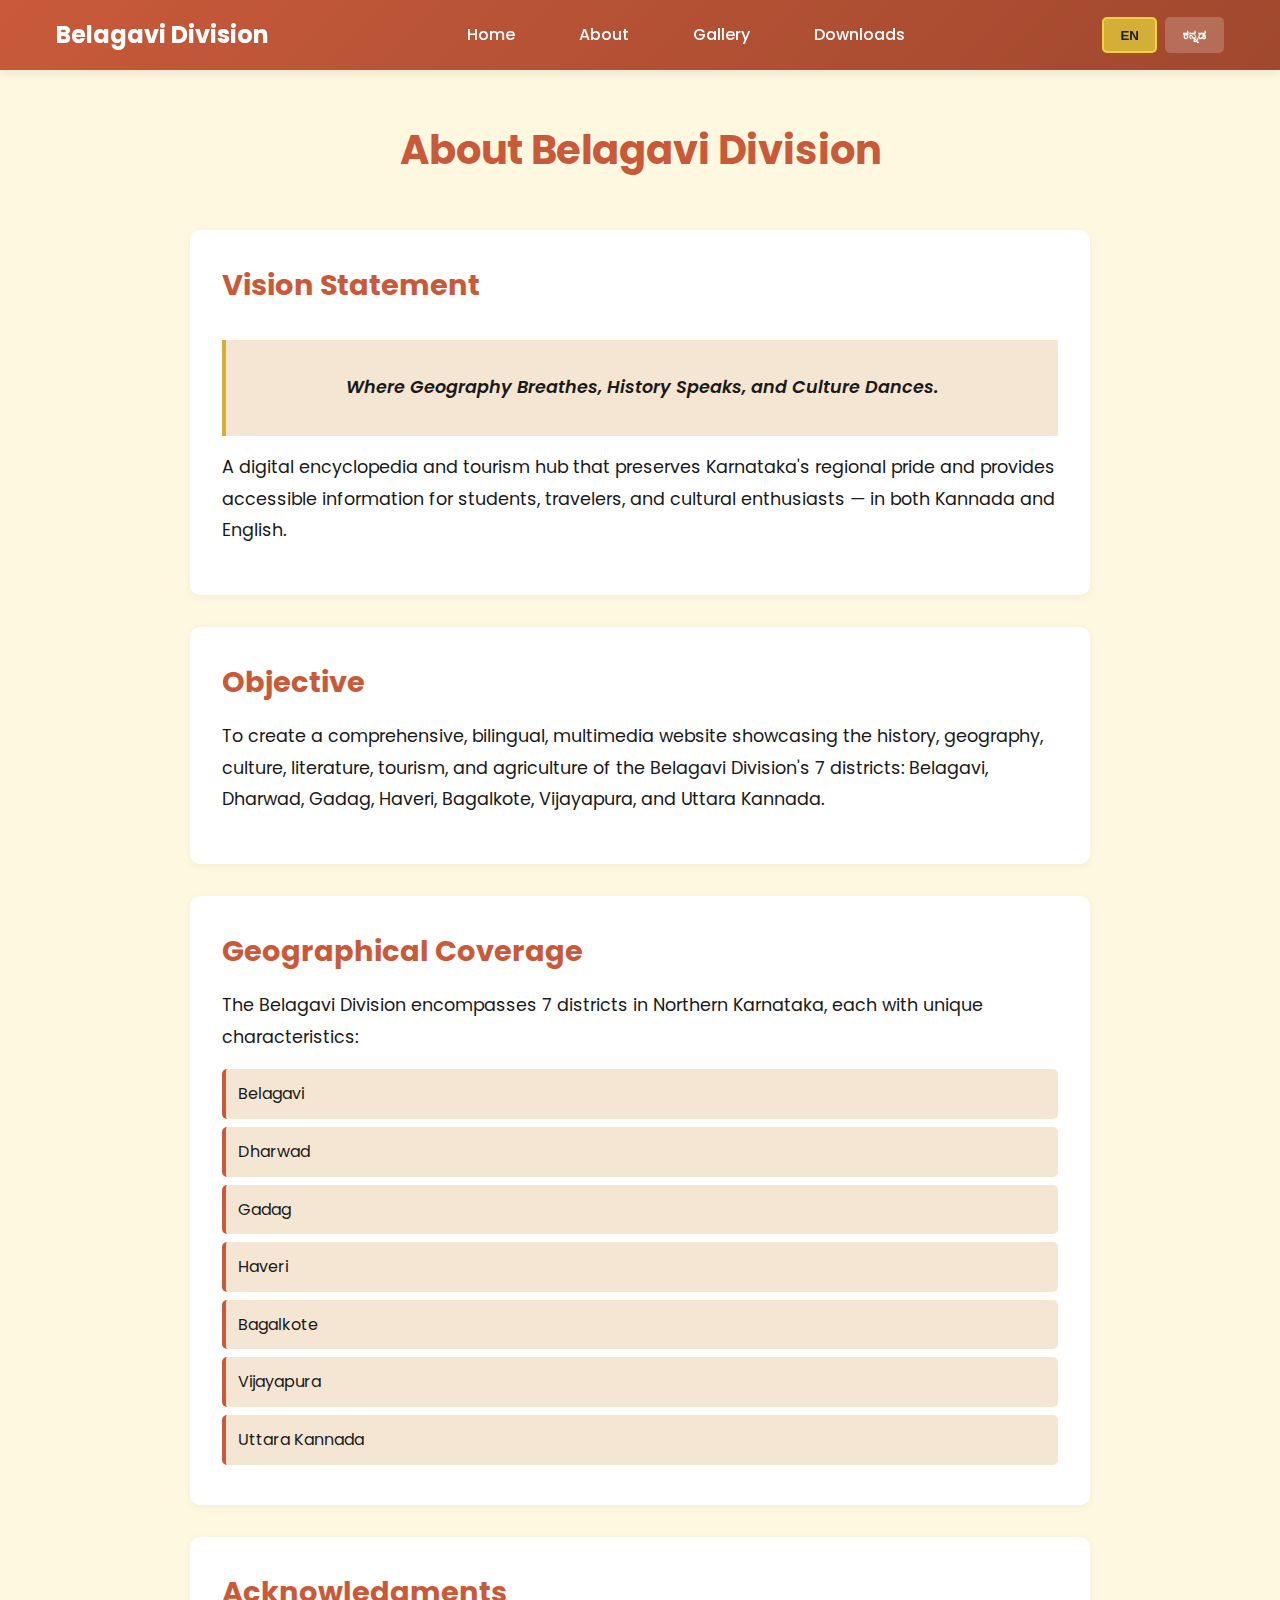
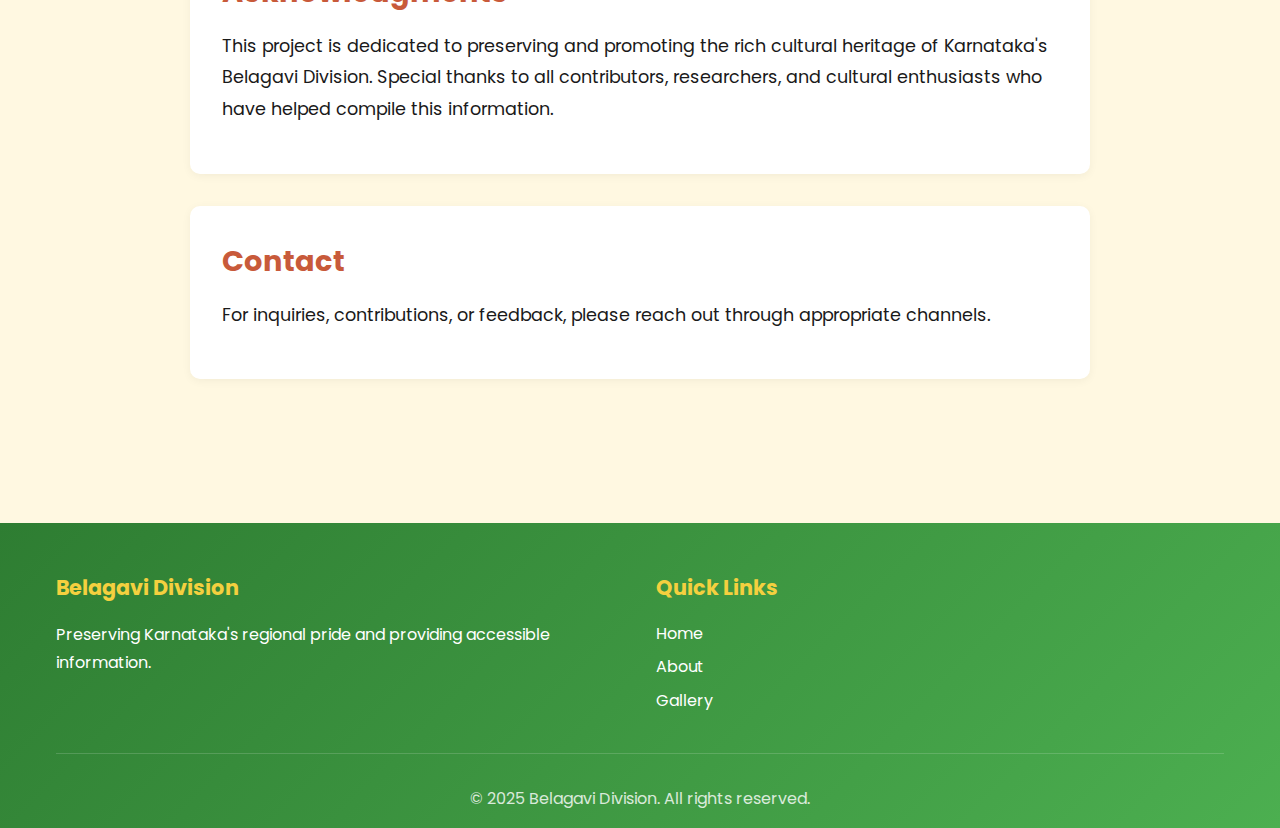
<file: about.html>
<!DOCTYPE html>
<html lang="en">
<head>
    <meta charset="UTF-8">
    <meta name="viewport" content="width=device-width, initial-scale=1.0">
    <meta name="description" content="About Belagavi Division - Bilingual Information & Cultural Website">
    <title>About - Belagavi Division</title>
    
    <!-- Google Fonts -->
    <link rel="preconnect" href="https://fonts.googleapis.com">
    <link rel="preconnect" href="https://fonts.gstatic.com" crossorigin>
    <link href="https://fonts.googleapis.com/css2?family=Poppins:wght@300;400;500;600;700&family=Noto+Sans+Kannada:wght@400;500;600;700&display=swap" rel="stylesheet">
    
    <!-- Custom CSS -->
    <link rel="stylesheet" href="assets/css/style.css">
</head>
<body>
    <!-- Navigation -->
    <nav class="navbar">
        <div class="container">
            <div class="nav-brand">
                <a href="index.html">
                    <h1 data-en="Belagavi Division" data-kn="ಬೆಳಗಾವಿ ವಿಭಾಗ">Belagavi Division</h1>
                </a>
            </div>
            <ul class="nav-menu">
                <li><a href="index.html" data-en="Home" data-kn="ಮುಖಪುಟ">Home</a></li>
                <li><a href="about.html" data-en="About" data-kn="ನಮ್ಮ ಬಗ್ಗೆ">About</a></li>
                <li><a href="gallery.html" data-en="Gallery" data-kn="ಗ್ಯಾಲರಿ">Gallery</a></li>
                <li><a href="index.html#download" data-en="Downloads" data-kn="ಡೌನ್ಲೋಡ್ಗಳು">Downloads</a></li>
            </ul>
            <div class="language-toggle">
                <button class="lang-btn active" data-lang="en">EN</button>
                <button class="lang-btn" data-lang="kn">ಕನ್ನಡ</button>
            </div>
            <div class="hamburger">
                <span></span>
                <span></span>
                <span></span>
            </div>
        </div>
    </nav>

    <!-- About Section -->
    <section class="about-section">
        <div class="container">
            <h1 class="page-title" data-en="About Belagavi Division" data-kn="ಬೆಳಗಾವಿ ವಿಭಾಗದ ಬಗ್ಗೆ">About Belagavi Division</h1>
            
            <div class="about-content">
                <div class="about-block">
                    <h2 data-en="Vision Statement" data-kn="ದೃಷ್ಟಿ ಹೇಳಿಕೆ">Vision Statement</h2>
                    <p class="vision-quote" data-en="Where Geography Breathes, History Speaks, and Culture Dances." data-kn="ಭೂಗೋಳವು ಉಸಿರಾಡುವ, ಇತಿಹಾಸವು ಮಾತನಾಡುವ ಮತ್ತು ಸಂಸ್ಕೃತಿಯು ನೃತ್ಯ ಮಾಡುವ ಸ್ಥಳ.">
                        "Where Geography Breathes, History Speaks, and Culture Dances."
                    </p>
                    <p data-en="A digital encyclopedia and tourism hub that preserves Karnataka's regional pride and provides accessible information for students, travelers, and cultural enthusiasts — in both Kannada and English." data-kn="ಕರ್ನಾಟಕದ ಪ್ರಾದೇಶಿಕ ಹೆಮ್ಮೆಯನ್ನು ಸಂರಕ್ಷಿಸುವ ಮತ್ತು ವಿದ್ಯಾರ್ಥಿಗಳು, ಪ್ರಯಾಣಿಕರು ಮತ್ತು ಸಾಂಸ್ಕೃತಿಕ ಉತ್ಸಾಹಿಗಳಿಗೆ ಪ್ರವೇಶಿಸಬಹುದಾದ ಮಾಹಿತಿಯನ್ನು ಒದಗಿಸುವ ಡಿಜಿಟಲ್ ವಿಶ್ವಕೋಶ ಮತ್ತು ಪ್ರವಾಸೋದ್ಯಮ ಕೇಂದ್ರ — ಕನ್ನಡ ಮತ್ತು ಇಂಗ್ಲಿಷ್ ಎರಡರಲ್ಲೂ.">
                        A digital encyclopedia and tourism hub that preserves Karnataka's regional pride and provides accessible information for students, travelers, and cultural enthusiasts — in both Kannada and English.
                    </p>
                </div>

                <div class="about-block">
                    <h2 data-en="Objective" data-kn="ಉದ್ದೇಶ">Objective</h2>
                    <p data-en="To create a comprehensive, bilingual, multimedia website showcasing the history, geography, culture, literature, tourism, and agriculture of the Belagavi Division's 7 districts: Belagavi, Dharwad, Gadag, Haveri, Bagalkote, Vijayapura, and Uttara Kannada." data-kn="ಬೆಳಗಾವಿ ವಿಭಾಗದ 7 ಜಿಲ್ಲೆಗಳ ಇತಿಹಾಸ, ಭೂಗೋಳ, ಸಂಸ್ಕೃತಿ, ಸಾಹಿತ್ಯ, ಪ್ರವಾಸೋದ್ಯಮ ಮತ್ತು ಕೃಷಿಯನ್ನು ಪ್ರದರ್ಶಿಸುವ ಸಮಗ್ರ, ದ್ವಿಭಾಷಾ, ಮಲ್ಟಿಮೀಡಿಯಾ ವೆಬ್ಸೈಟ್ ಅನ್ನು ರಚಿಸಲು: ಬೆಳಗಾವಿ, ಧಾರವಾಡ, ಗದಗ, ಹಾವೇರಿ, ಬಾಗಲಕೋಟೆ, ವಿಜಯಪುರ ಮತ್ತು ಉತ್ತರ ಕನ್ನಡ.">
                        To create a comprehensive, bilingual, multimedia website showcasing the history, geography, culture, literature, tourism, and agriculture of the Belagavi Division's 7 districts: Belagavi, Dharwad, Gadag, Haveri, Bagalkote, Vijayapura, and Uttara Kannada.
                    </p>
                </div>

                <div class="about-block">
                    <h2 data-en="Geographical Coverage" data-kn="ಭೌಗೋಳಿಕ ವ್ಯಾಪ್ತಿ">Geographical Coverage</h2>
                    <p data-en="The Belagavi Division encompasses 7 districts in Northern Karnataka, each with unique characteristics:" data-kn="ಬೆಳಗಾವಿ ವಿಭಾಗವು ಉತ್ತರ ಕರ್ನಾಟಕದ 7 ಜಿಲ್ಲೆಗಳನ್ನು ಒಳಗೊಂಡಿದೆ, ಪ್ರತಿಯೊಂದೂ ಅನನ್ಯ ಲಕ್ಷಣಗಳನ್ನು ಹೊಂದಿದೆ:">
                        The Belagavi Division encompasses 7 districts in Northern Karnataka, each with unique characteristics:
                    </p>
                    <ul class="district-list">
                        <li data-en="Belagavi" data-kn="ಬೆಳಗಾವಿ">Belagavi</li>
                        <li data-en="Dharwad" data-kn="ಧಾರವಾಡ">Dharwad</li>
                        <li data-en="Gadag" data-kn="ಗದಗ">Gadag</li>
                        <li data-en="Haveri" data-kn="ಹಾವೇರಿ">Haveri</li>
                        <li data-en="Bagalkote" data-kn="ಬಾಗಲಕೋಟೆ">Bagalkote</li>
                        <li data-en="Vijayapura" data-kn="ವಿಜಯಪುರ">Vijayapura</li>
                        <li data-en="Uttara Kannada" data-kn="ಉತ್ತರ ಕನ್ನಡ">Uttara Kannada</li>
                    </ul>
                </div>

                <div class="about-block">
                    <h2 data-en="Acknowledgments" data-kn="ಅಭಿನಂದನೆಗಳು">Acknowledgments</h2>
                    <p data-en="This project is dedicated to preserving and promoting the rich cultural heritage of Karnataka's Belagavi Division. Special thanks to all contributors, researchers, and cultural enthusiasts who have helped compile this information." data-kn="ಈ ಯೋಜನೆಯು ಕರ್ನಾಟಕದ ಬೆಳಗಾವಿ ವಿಭಾಗದ ಸಮೃದ್ಧ ಸಾಂಸ್ಕೃತಿಕ ಆನುವಂಶಿಕತೆಯನ್ನು ಸಂರಕ್ಷಿಸಲು ಮತ್ತು ಪ್ರಚಾರ ಮಾಡಲು ಮೀಸಲಾಗಿದೆ. ಈ ಮಾಹಿತಿಯನ್ನು ಸಂಕಲಿಸಲು ಸಹಾಯ ಮಾಡಿದ ಎಲ್ಲಾ ಕೊಡುಗೆದಾರರು, ಸಂಶೋಧಕರು ಮತ್ತು ಸಾಂಸ್ಕೃತಿಕ ಉತ್ಸಾಹಿಗಳಿಗೆ ವಿಶೇಷ ಧನ್ಯವಾದಗಳು.">
                        This project is dedicated to preserving and promoting the rich cultural heritage of Karnataka's Belagavi Division. Special thanks to all contributors, researchers, and cultural enthusiasts who have helped compile this information.
                    </p>
                </div>

                <div class="about-block">
                    <h2 data-en="Contact" data-kn="ಸಂಪರ್ಕ">Contact</h2>
                    <p data-en="For inquiries, contributions, or feedback, please reach out through appropriate channels." data-kn="ಪ್ರಶ್ನೆಗಳು, ಕೊಡುಗೆಗಳು ಅಥವಾ ಪ್ರತಿಕ್ರಿಯೆಗಳಿಗಾಗಿ, ದಯವಿಟ್ಟು ಸೂಕ್ತ ಚಾನೆಲ್ಗಳ ಮೂಲಕ ಸಂಪರ್ಕಿಸಿ.">
                        For inquiries, contributions, or feedback, please reach out through appropriate channels.
                    </p>
                </div>
            </div>
        </div>
    </section>

    <!-- Footer -->
    <footer class="footer">
        <div class="container">
            <div class="footer-content">
                <div class="footer-section">
                    <h3 data-en="Belagavi Division" data-kn="ಬೆಳಗಾವಿ ವಿಭಾಗ">Belagavi Division</h3>
                    <p data-en="Preserving Karnataka's regional pride and providing accessible information." data-kn="ಕರ್ನಾಟಕದ ಪ್ರಾದೇಶಿಕ ಹೆಮ್ಮೆಯನ್ನು ಸಂರಕ್ಷಿಸುವುದು ಮತ್ತು ಪ್ರವೇಶಿಸಬಹುದಾದ ಮಾಹಿತಿಯನ್ನು ಒದಗಿಸುವುದು.">
                        Preserving Karnataka's regional pride and providing accessible information.
                    </p>
                </div>
                <div class="footer-section">
                    <h3 data-en="Quick Links" data-kn="ತ್ವರಿತ ಲಿಂಕ್ಗಳು">Quick Links</h3>
                    <ul>
                        <li><a href="index.html" data-en="Home" data-kn="ಮುಖಪುಟ">Home</a></li>
                        <li><a href="about.html" data-en="About" data-kn="ನಮ್ಮ ಬಗ್ಗೆ">About</a></li>
                        <li><a href="gallery.html" data-en="Gallery" data-kn="ಗ್ಯಾಲರಿ">Gallery</a></li>
                    </ul>
                </div>
            </div>
            <div class="footer-bottom">
                <p>&copy; 2025 Belagavi Division. <span data-en="All rights reserved." data-kn="ಎಲ್ಲಾ ಹಕ್ಕುಗಳನ್ನು ಕಾಯ್ದಿರಿಸಲಾಗಿದೆ.">All rights reserved.</span></p>
            </div>
        </div>
    </footer>

    <!-- Custom JavaScript -->
    <script src="assets/js/main.js"></script>
</body>
</html>
</file>
<file: assets/css/style.css>
/* ============================================
   Belagavi Division - Cultural Karnataka Theme
   Colors: Terracotta, Gold, Green, Ivory
   ============================================ */

:root {
    /* Cultural Karnataka Theme Colors */
    --terracotta: #C85A3A;
    --terracotta-dark: #A0482E;
    --terracotta-light: #E88468;
    --gold: #D4AF37;
    --gold-light: #F4D03F;
    --green: #2E7D32;
    --green-light: #4CAF50;
    --ivory: #FFF8E1;
    --ivory-dark: #F5E6D3;
    --white: #FFFFFF;
    --black: #1A1A1A;
    --gray: #6C757D;
    --gray-light: #F8F9FA;
    
    /* Typography */
    --font-english: 'Poppins', sans-serif;
    --font-kannada: 'Noto Sans Kannada', sans-serif;
    
    /* Spacing */
    --spacing-xs: 0.5rem;
    --spacing-sm: 1rem;
    --spacing-md: 2rem;
    --spacing-lg: 3rem;
    --spacing-xl: 4rem;
    
    /* Transitions */
    --transition: all 0.3s ease;
    
    /* Prevent text flickering */
    --text-transition: color 0.2s ease, background-color 0.2s ease;
}

/* ============================================
   Reset & Base Styles
   ============================================ */

* {
    margin: 0;
    padding: 0;
    box-sizing: border-box;
}

html {
    scroll-behavior: smooth;
}

body {
    font-family: var(--font-english);
    color: var(--black);
    background-color: var(--ivory);
    line-height: 1.6;
    overflow-x: hidden;
}

.kannada {
    font-family: var(--font-kannada);
}

.container {
    max-width: 1200px;
    margin: 0 auto;
    padding: 0 var(--spacing-sm);
}

/* ============================================
   Navigation
   ============================================ */

.navbar {
    background: linear-gradient(135deg, var(--terracotta) 0%, var(--terracotta-dark) 100%);
    padding: var(--spacing-sm) 0;
    position: sticky;
    top: 0;
    z-index: 1000;
    box-shadow: 0 2px 10px rgba(0, 0, 0, 0.1);
}

.navbar .container {
    display: flex;
    justify-content: space-between;
    align-items: center;
}

.nav-brand h1 {
    color: var(--white);
    font-size: 1.5rem;
    font-weight: 700;
}

.nav-brand a {
    text-decoration: none;
}

.nav-menu {
    display: flex;
    list-style: none;
    gap: var(--spacing-md);
    align-items: center;
}

.nav-menu a {
    color: var(--white);
    text-decoration: none;
    font-weight: 500;
    transition: var(--transition);
    padding: 0.5rem 1rem;
    border-radius: 5px;
}

.nav-menu a:hover {
    background-color: rgba(255, 255, 255, 0.2);
    color: var(--gold-light);
}

.language-toggle {
    display: flex;
    gap: 0.5rem;
}

.lang-btn {
    background-color: rgba(255, 255, 255, 0.2);
    border: 2px solid transparent;
    color: var(--white);
    padding: 0.5rem 1rem;
    border-radius: 5px;
    cursor: pointer;
    font-weight: 600;
    transition: var(--transition);
}

.lang-btn:hover,
.lang-btn.active {
    background-color: var(--gold);
    color: var(--black);
    border-color: var(--gold-light);
}

.hamburger {
    display: none;
    flex-direction: column;
    cursor: pointer;
    gap: 4px;
}

.hamburger span {
    width: 25px;
    height: 3px;
    background-color: var(--white);
    border-radius: 3px;
    transition: var(--transition);
}

/* ============================================
   Hero Section
   ============================================ */

.hero {
    background: linear-gradient(135deg, var(--gold) 0%, var(--gold-light) 100%);
    padding: var(--spacing-xl) 0;
    text-align: center;
    color: var(--black);
}

.hero-content {
    max-width: 900px;
    margin: 0 auto;
}

.tagline {
    font-size: 2.5rem;
    font-weight: 700;
    margin-bottom: var(--spacing-sm);
    line-height: 1.2;
    text-shadow: 2px 2px 4px rgba(0, 0, 0, 0.1);
}

.hero-subtitle {
    font-size: 1.2rem;
    font-weight: 400;
    color: var(--black);
    opacity: 0.9;
}

.hero-welcome-text {
    margin-top: var(--spacing-lg);
    text-align: center;
}

.welcome-kannada {
    font-size: 2rem;
    font-weight: 700;
    color: var(--white);
    text-shadow: 
        3px 3px 0px rgba(0, 0, 0, 0.3),
        6px 6px 10px rgba(0, 0, 0, 0.5),
        0 0 20px rgba(255, 255, 255, 0.2);
    transform: perspective(500px) rotateX(5deg);
    letter-spacing: 2px;
    font-family: 'Noto Sans Kannada', sans-serif;
    animation: welcomeFloat 3s ease-in-out infinite;
    display: inline-block;
    padding: var(--spacing-md);
    /* Karnataka Flag Colors: Yellow (top) and Red (bottom) */
    background: linear-gradient(to bottom, 
        #FFD700 0%, 
        #FFD700 50%, 
        #DC143C 50%, 
        #DC143C 100%);
    border-radius: 15px;
    border: 3px solid rgba(255, 255, 255, 0.5);
    box-shadow: 
        0 10px 30px rgba(0, 0, 0, 0.4),
        inset 0 1px 0 rgba(255, 255, 255, 0.3),
        inset 0 -1px 0 rgba(255, 255, 255, 0.3);
    position: relative;
    overflow: hidden;
    line-height: 1.6;
}

.welcome-kannada br {
    display: block;
    margin: 0.5rem 0;
}

.welcome-kannada::before {
    content: '';
    position: absolute;
    top: -50%;
    left: -50%;
    width: 200%;
    height: 200%;
    background: linear-gradient(
        45deg,
        transparent,
        rgba(255, 255, 255, 0.1),
        transparent
    );
    transform: rotate(45deg);
    animation: shine 3s infinite;
}

@keyframes welcomeFloat {
    0%, 100% {
        transform: perspective(500px) rotateX(5deg) translateY(0);
    }
    50% {
        transform: perspective(500px) rotateX(5deg) translateY(-10px);
    }
}

@keyframes shine {
    0% {
        left: -50%;
    }
    100% {
        left: 150%;
    }
}

@media (max-width: 768px) {
    .welcome-kannada {
        font-size: 1.5rem;
        padding: var(--spacing-sm);
    }
}

/* ============================================
   Map Section
   ============================================ */

.map-section {
    padding: var(--spacing-lg) 0;
    background-color: var(--white);
}

#map {
    height: 500px;
    width: 100%;
    border-radius: 10px;
    box-shadow: 0 4px 15px rgba(0, 0, 0, 0.1);
    margin-top: var(--spacing-md);
    z-index: 1;
}

.division-label {
    background: transparent !important;
    border: none !important;
    box-shadow: none !important;
}

.division-label div {
    pointer-events: none;
}

/* ============================================
   Search Section
   ============================================ */

.search-section {
    padding: var(--spacing-md) 0;
    background-color: var(--gray-light);
}

.search-box {
    display: flex;
    gap: var(--spacing-sm);
    max-width: 600px;
    margin: 0 auto;
}

.search-box input {
    flex: 1;
    padding: 1rem;
    border: 2px solid var(--terracotta-light);
    border-radius: 5px;
    font-size: 1rem;
    font-family: var(--font-english);
}

.search-box input:focus {
    outline: none;
    border-color: var(--terracotta);
    box-shadow: 0 0 0 3px rgba(200, 90, 58, 0.1);
}

.search-box button {
    padding: 1rem 2rem;
    background-color: var(--terracotta);
    color: var(--white);
    border: none;
    border-radius: 5px;
    font-weight: 600;
    cursor: pointer;
    transition: var(--transition);
}

.search-box button:hover {
    background-color: var(--terracotta-dark);
    transform: translateY(-2px);
    box-shadow: 0 4px 10px rgba(0, 0, 0, 0.2);
}

/* ============================================
   Districts Grid
   ============================================ */

.districts-section {
    padding: var(--spacing-lg) 0;
    background-color: var(--ivory);
}

.section-title {
    font-size: 2rem;
    font-weight: 700;
    color: var(--terracotta);
    margin-bottom: var(--spacing-md);
    text-align: center;
}

.section-subtitle {
    text-align: center;
    font-size: 1.1rem;
    color: var(--gray);
    margin-bottom: var(--spacing-md);
    max-width: 800px;
    margin-left: auto;
    margin-right: auto;
}

/* ============================================
   Posters Section
   ============================================ */

.posters-section {
    padding: var(--spacing-lg) 0;
    background-color: var(--white);
}

.posters-grid {
    display: grid;
    grid-template-columns: repeat(auto-fill, minmax(300px, 1fr));
    gap: var(--spacing-md);
    margin-top: var(--spacing-md);
}

.poster-item {
    position: relative;
    border-radius: 10px;
    overflow: hidden;
    box-shadow: 0 4px 15px rgba(0, 0, 0, 0.1);
    transition: var(--transition);
    cursor: pointer;
    background-color: var(--ivory-dark);
    display: flex;
    align-items: center;
    justify-content: center;
    min-height: 400px;
}

.poster-item:hover {
    transform: translateY(-5px);
    box-shadow: 0 8px 25px rgba(0, 0, 0, 0.15);
}

.poster-item img {
    width: 100%;
    height: auto;
    min-height: 400px;
    max-height: 600px;
    object-fit: contain;
    display: block;
    background-color: var(--ivory-dark);
}

.poster-item::after {
    content: '';
    position: absolute;
    top: 0;
    left: 0;
    right: 0;
    bottom: 0;
    background: linear-gradient(to bottom, transparent 0%, rgba(0, 0, 0, 0.3) 100%);
    opacity: 0;
    transition: var(--transition);
}

.poster-item:hover::after {
    opacity: 1;
}

/* Poster Modal */
.poster-modal {
    display: none;
    position: fixed;
    z-index: 2000;
    left: 0;
    top: 0;
    width: 100%;
    height: 100%;
    background-color: rgba(0, 0, 0, 0.95);
    animation: fadeIn 0.3s ease;
}

.poster-modal-content {
    margin: auto;
    display: block;
    max-width: 90%;
    max-height: 90%;
    margin-top: 50px;
    border-radius: 10px;
    box-shadow: 0 4px 20px rgba(0, 0, 0, 0.5);
}

.poster-modal-caption {
    text-align: center;
    color: var(--white);
    padding: var(--spacing-sm);
    font-size: 1.2rem;
    font-weight: 500;
}

.close-poster-modal {
    position: absolute;
    top: 20px;
    right: 35px;
    color: var(--white);
    font-size: 40px;
    font-weight: bold;
    cursor: pointer;
    transition: var(--transition);
    z-index: 2001;
}

.close-poster-modal:hover {
    color: var(--gold-light);
    transform: scale(1.1);
}

.districts-grid {
    display: grid;
    grid-template-columns: repeat(auto-fit, minmax(300px, 1fr));
    gap: var(--spacing-md);
    margin-top: var(--spacing-md);
}

.district-card {
    background-color: var(--white);
    border-radius: 10px;
    overflow: hidden;
    box-shadow: 0 4px 15px rgba(0, 0, 0, 0.1);
    transition: var(--transition);
    cursor: pointer;
    text-decoration: none;
    color: inherit;
    display: block;
}

.district-card:hover {
    transform: translateY(-5px);
    box-shadow: 0 8px 25px rgba(0, 0, 0, 0.15);
}

.district-card-image {
    width: 100%;
    height: 200px;
    object-fit: cover;
    background: linear-gradient(135deg, var(--terracotta-light), var(--gold));
}

.district-card-content {
    padding: var(--spacing-sm);
}

.district-card h3 {
    font-size: 1.5rem;
    font-weight: 600;
    color: var(--terracotta);
    margin-bottom: 0.5rem;
}

.district-card p {
    color: var(--gray);
    font-size: 0.9rem;
}

/* ============================================
   Download Section
   ============================================ */

.download-section {
    padding: var(--spacing-lg) 0;
    background-color: var(--white);
}

.download-grid {
    display: grid;
    grid-template-columns: repeat(auto-fit, minmax(300px, 1fr));
    gap: var(--spacing-md);
    margin-top: var(--spacing-md);
}

.download-card {
    background: linear-gradient(135deg, var(--green-light), var(--green));
    color: var(--white);
    padding: var(--spacing-md);
    border-radius: 10px;
    text-align: center;
    box-shadow: 0 4px 15px rgba(0, 0, 0, 0.1);
}

.download-card h3 {
    font-size: 1.5rem;
    margin-bottom: var(--spacing-sm);
}

.download-card p {
    margin-bottom: var(--spacing-md);
    opacity: 0.9;
}

.download-btn {
    background-color: var(--white);
    color: var(--green);
    border: none;
    padding: 0.75rem 2rem;
    border-radius: 5px;
    font-weight: 600;
    cursor: pointer;
    transition: var(--transition);
}

.download-btn:hover {
    transform: translateY(-2px);
    box-shadow: 0 4px 10px rgba(0, 0, 0, 0.2);
}

/* ============================================
   District Page
   ============================================ */

.district-header {
    background: linear-gradient(135deg, var(--terracotta), var(--terracotta-dark));
    color: var(--white);
    padding: var(--spacing-lg) 0;
}

.breadcrumb {
    margin-bottom: var(--spacing-sm);
    font-size: 0.9rem;
}

.breadcrumb a {
    color: var(--gold-light);
    text-decoration: none;
}

.breadcrumb span {
    margin: 0 0.5rem;
    opacity: 0.7;
}

.district-name {
    font-size: 2.5rem;
    font-weight: 700;
}

.district-tabs {
    background-color: var(--white);
    padding: var(--spacing-sm) 0;
    border-bottom: 2px solid var(--gray-light);
    position: sticky;
    top: 70px;
    z-index: 100;
}

.tabs {
    display: flex;
    gap: var(--spacing-sm);
    overflow-x: auto;
    padding: 0 var(--spacing-sm);
    scrollbar-width: thin;
}

.tab-btn {
    background-color: transparent;
    border: none;
    padding: 0.75rem 1.5rem;
    font-size: 1rem;
    font-weight: 500;
    color: var(--gray);
    cursor: pointer;
    border-bottom: 3px solid transparent;
    transition: var(--transition);
    white-space: nowrap;
}

.tab-btn:hover,
.tab-btn.active {
    color: var(--terracotta);
    border-bottom-color: var(--terracotta);
}

.district-content {
    padding: var(--spacing-lg) 0;
    background-color: var(--ivory);
}

.tab-content {
    display: none;
}

.tab-content.active {
    display: block;
    animation: fadeIn 0.5s ease;
}

@keyframes fadeIn {
    from {
        opacity: 0;
        transform: translateY(10px);
    }
    to {
        opacity: 1;
        transform: translateY(0);
    }
}

/* Prevent text flickering during language changes */
body {
    -webkit-font-smoothing: antialiased;
    -moz-osx-font-smoothing: grayscale;
    text-rendering: optimizeLegibility;
}

/* Disable transitions on text elements with bilingual content */
[data-en][data-kn] {
    transition: none !important;
    will-change: auto;
    opacity: 1;
}

/* Smooth text updates without flicker */
.nav-menu a,
.nav-brand h1,
.tagline,
.hero-subtitle,
.section-title,
.section-subtitle {
    backface-visibility: hidden;
    -webkit-backface-visibility: hidden;
    transform: translateZ(0);
    -webkit-transform: translateZ(0);
    will-change: contents;
}

/* Prevent flicker on headings and text during language change */
h1, h2, h3, h4, h5, h6,
p, span, div,
button, a, li {
    -webkit-font-smoothing: antialiased;
    -moz-osx-font-smoothing: grayscale;
}

.content-section {
    background-color: var(--white);
    padding: var(--spacing-md);
    border-radius: 10px;
    margin-bottom: var(--spacing-md);
    box-shadow: 0 2px 10px rgba(0, 0, 0, 0.05);
}

.content-section h2 {
    font-size: 1.8rem;
    color: var(--terracotta);
    margin-bottom: var(--spacing-sm);
}

.content-text {
    font-size: 1.1rem;
    line-height: 1.8;
    color: var(--black);
}

.content-grid {
    display: grid;
    grid-template-columns: repeat(auto-fill, minmax(300px, 1fr));
    gap: var(--spacing-md);
}

.content-card {
    background-color: var(--white);
    border-radius: 10px;
    overflow: hidden;
    box-shadow: 0 4px 15px rgba(0, 0, 0, 0.1);
    transition: var(--transition);
}

.content-card:hover {
    transform: translateY(-5px);
    box-shadow: 0 8px 25px rgba(0, 0, 0, 0.15);
}

.content-card-image-wrapper {
    width: 100%;
    height: 200px;
    overflow: hidden;
    border-radius: 10px 10px 0 0;
    background: linear-gradient(135deg, var(--gold-light) 0%, var(--terracotta) 100%);
    display: flex;
    align-items: center;
    justify-content: center;
}

.content-card-image {
    width: 100%;
    height: 100%;
    object-fit: cover;
    transition: transform 0.3s ease;
}

.content-card:hover .content-card-image {
    transform: scale(1.05);
}

.icon-fallback {
    width: 100%;
    height: 100%;
    display: flex;
    align-items: center;
    justify-content: center;
    background: linear-gradient(135deg, var(--gold-light) 0%, var(--terracotta) 100%);
}

.icon-image {
    width: 80px;
    height: 80px;
    opacity: 0.9;
    filter: drop-shadow(0 2px 4px rgba(0, 0, 0, 0.2));
}

.content-card-body {
    padding: var(--spacing-sm);
}

.content-card h3 {
    font-size: 1.3rem;
    color: var(--terracotta);
    margin-bottom: 0.5rem;
}

.content-card p {
    color: var(--gray);
    line-height: 1.6;
}

.notable-people {
    display: grid;
    grid-template-columns: repeat(auto-fill, minmax(250px, 1fr));
    gap: var(--spacing-md);
}

.notable-person {
    background-color: var(--white);
    padding: var(--spacing-sm);
    border-radius: 10px;
    border-left: 4px solid var(--gold);
    box-shadow: 0 2px 10px rgba(0, 0, 0, 0.05);
}

.notable-person h3 {
    color: var(--terracotta);
    margin-bottom: 0.5rem;
}

.notable-person p {
    color: var(--gray);
}

/* ============================================
   About Page
   ============================================ */

.about-section {
    padding: var(--spacing-lg) 0;
    background-color: var(--ivory);
}

.page-title {
    font-size: 2.5rem;
    font-weight: 700;
    color: var(--terracotta);
    text-align: center;
    margin-bottom: var(--spacing-lg);
}

.about-content {
    max-width: 900px;
    margin: 0 auto;
}

.about-block {
    background-color: var(--white);
    padding: var(--spacing-md);
    border-radius: 10px;
    margin-bottom: var(--spacing-md);
    box-shadow: 0 2px 10px rgba(0, 0, 0, 0.05);
}

.about-block h2 {
    font-size: 1.8rem;
    color: var(--terracotta);
    margin-bottom: var(--spacing-sm);
}

.about-block p {
    font-size: 1.1rem;
    line-height: 1.8;
    color: var(--black);
    margin-bottom: var(--spacing-sm);
}

.vision-quote {
    font-size: 1.5rem;
    font-weight: 600;
    color: var(--gold);
    font-style: italic;
    text-align: center;
    padding: var(--spacing-md);
    background-color: var(--ivory-dark);
    border-left: 4px solid var(--gold);
    margin: var(--spacing-md) 0;
}

.district-list {
    list-style: none;
    padding-left: 0;
}

.district-list li {
    padding: 0.75rem;
    margin-bottom: 0.5rem;
    background-color: var(--ivory-dark);
    border-left: 4px solid var(--terracotta);
    border-radius: 5px;
}

/* ============================================
   Gallery Page
   ============================================ */

.gallery-section {
    padding: var(--spacing-lg) 0;
    background-color: var(--ivory);
}

.gallery-subtitle {
    text-align: center;
    font-size: 1.2rem;
    color: var(--gray);
    margin-bottom: var(--spacing-md);
}

.gallery-filters {
    display: flex;
    justify-content: center;
    gap: var(--spacing-sm);
    margin-bottom: var(--spacing-md);
    flex-wrap: wrap;
}

.filter-btn {
    background-color: var(--white);
    border: 2px solid var(--terracotta-light);
    color: var(--terracotta);
    padding: 0.75rem 1.5rem;
    border-radius: 5px;
    font-weight: 500;
    cursor: pointer;
    transition: var(--transition);
}

.filter-btn:hover,
.filter-btn.active {
    background-color: var(--terracotta);
    color: var(--white);
    border-color: var(--terracotta);
}

.gallery-grid {
    display: grid;
    grid-template-columns: repeat(auto-fill, minmax(300px, 1fr));
    gap: var(--spacing-md);
}

.gallery-item {
    position: relative;
    border-radius: 10px;
    overflow: hidden;
    cursor: pointer;
    box-shadow: 0 4px 15px rgba(0, 0, 0, 0.1);
    transition: var(--transition);
}

.gallery-item:hover {
    transform: scale(1.05);
    box-shadow: 0 8px 25px rgba(0, 0, 0, 0.2);
}

.gallery-item img {
    width: 100%;
    height: 250px;
    object-fit: cover;
}

.gallery-item-caption {
    position: absolute;
    bottom: 0;
    left: 0;
    right: 0;
    background: linear-gradient(to top, rgba(0, 0, 0, 0.8), transparent);
    color: var(--white);
    padding: var(--spacing-sm);
    font-weight: 500;
}

/* Modal */
.modal {
    display: none;
    position: fixed;
    z-index: 2000;
    left: 0;
    top: 0;
    width: 100%;
    height: 100%;
    background-color: rgba(0, 0, 0, 0.9);
    animation: fadeIn 0.3s ease;
}

.modal-content {
    margin: auto;
    display: block;
    max-width: 90%;
    max-height: 90%;
    margin-top: 50px;
    border-radius: 10px;
}

.modal-caption {
    text-align: center;
    color: var(--white);
    padding: var(--spacing-sm);
    font-size: 1.2rem;
}

.close-modal {
    position: absolute;
    top: 20px;
    right: 35px;
    color: var(--white);
    font-size: 40px;
    font-weight: bold;
    cursor: pointer;
    transition: var(--transition);
}

.close-modal:hover {
    color: var(--gold-light);
}

/* ============================================
   Footer
   ============================================ */

.footer {
    background: linear-gradient(135deg, var(--green), var(--green-light));
    color: var(--white);
    padding: var(--spacing-lg) 0 var(--spacing-sm);
    margin-top: var(--spacing-xl);
}

.footer-content {
    display: grid;
    grid-template-columns: repeat(auto-fit, minmax(250px, 1fr));
    gap: var(--spacing-md);
    margin-bottom: var(--spacing-md);
}

.footer-section h3 {
    font-size: 1.3rem;
    margin-bottom: var(--spacing-sm);
    color: var(--gold-light);
}

.footer-section p {
    opacity: 0.9;
    line-height: 1.8;
}

.footer-section ul {
    list-style: none;
}

.footer-section ul li {
    margin-bottom: 0.5rem;
}

.footer-section a {
    color: var(--white);
    text-decoration: none;
    transition: var(--transition);
}

.footer-section a:hover {
    color: var(--gold-light);
    text-decoration: underline;
}

.footer-bottom {
    text-align: center;
    padding-top: var(--spacing-md);
    border-top: 1px solid rgba(255, 255, 255, 0.2);
    opacity: 0.8;
}

/* ============================================
   Responsive Design
   ============================================ */

@media (max-width: 768px) {
    .nav-menu {
        position: fixed;
        left: -100%;
        top: 70px;
        flex-direction: column;
        background-color: var(--terracotta-dark);
        width: 100%;
        text-align: center;
        transition: var(--transition);
        padding: var(--spacing-md) 0;
        box-shadow: 0 10px 27px rgba(0, 0, 0, 0.05);
    }

    .nav-menu.active {
        left: 0;
    }

    .hamburger {
        display: flex;
    }

    .tagline {
        font-size: 1.8rem;
    }

    .hero-subtitle {
        font-size: 1rem;
    }

    .districts-grid,
    .content-grid,
    .gallery-grid {
        grid-template-columns: 1fr;
    }

    .tabs {
        padding: 0;
    }

    .tab-btn {
        padding: 0.5rem 1rem;
        font-size: 0.9rem;
    }

    .search-box {
        flex-direction: column;
    }

    .download-grid {
        grid-template-columns: 1fr;
    }
}

@media (max-width: 480px) {
    .tagline {
        font-size: 1.5rem;
    }

    .section-title,
    .page-title {
        font-size: 1.8rem;
    }

    .container {
        padding: 0 1rem;
    }
}
</file>
